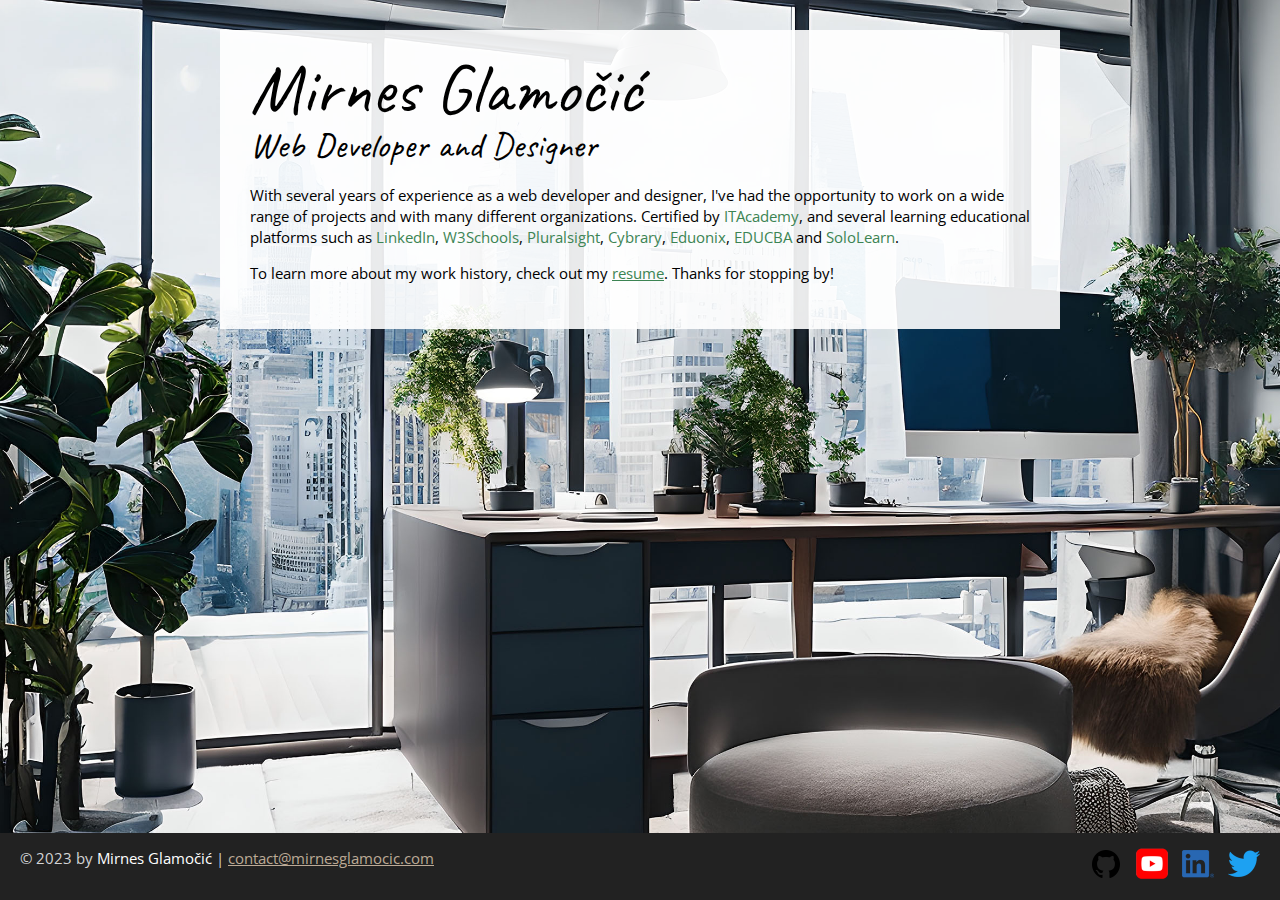
<file: index.html>
<!DOCTYPE html>
<html lang="en">
  <head>
    <meta charset="UTF-8">
    <meta name="viewport" content="width=device-width, initial-scale=1.0">
    <title>Mirnes Glamočić | Web Developer and Designer</title>
    <link rel="preconnect" href="https://fonts.googleapis.com">
    <link rel="preconnect" href="https://fonts.gstatic.com" crossorigin>
    <link href="https://fonts.googleapis.com/css2?family=Caveat&family=Open+Sans&display=swap" rel="stylesheet">
    <link rel="stylesheet" href="css/styles.css">
    <!-- Facebook & Viber(meta tags) -->
    <meta name="title" property="og:title" content="Mirnes Glamočić | Web Developer and Designer"/>
    <meta name="description" property="og:description" content="Mirnes Glamočić is an experienced Web Developer, UI/UX and Web Designer with several years of experience in the web development and design industry.">
    <meta property="og:url" content="https://mirnesglamocic.com"/>
    <meta property="og:type" content="website"/>
    <meta property="og:image" itemprop="image" content="https://mirnesglamocic.com/images/Mirnes_og.jpg"/>
    <meta property="og:image:type" content="image/jpg">
    <meta property="og:image:width" content="1200" />
    <meta property="og:image:height" content="630" />
    <meta property="og:image:alt" content="Full-Stack Web Developer and Desiger Mirnes Glamočić" />
    <meta property="og:site_name" content="Mirnes Glamočić | Web Developer, UI/UX and Web Designer">
    <meta property="og:locale" content="en_us" />
    <meta property="fb:app_id" content="1568922700258839"/>
    <!-- LinkedIn, Whatsapp & KakaoTalk(meta tags) -->
    <meta property="og:title" content="Mirnes Glamočić | Web Developer, UI/UX and Web Designer"/>
    <meta property="og:description" content="Mirnes Glamočić is an experienced Web Developer, UI/UX and Web Designer with several years of experience in the web development and design industry.">
    <!-- Twitter Meta Tags -->
    <meta name="twitter:card" content="summary" />
    <meta name="twitter:title" content="Mirnes Glamočić | Full-Stack Web Developer and Designer">
    <meta name="twitter:description" content="Mirnes Glamočić is an experienced Web Developer, UI/UX and Web Designer with several years of experience in the web development and design industry.">
    <meta name="twitter:image:src" content="https://mirnesglamocic.com/images/MirnesGlamocic.webp">
    <meta name="twitter:image:alt" content="Full-Stack Web Developer and Desiger Mirnes Glamočić">
    <!-- favicon -->
    <link rel="android-chrome-icon" sizes="192x192" href="./android-chrome-192x192.png">
    <link rel="apple-touch-icon" sizes="180x180" href="./apple-touch-icon.png">
    <link rel="icon" type="image/png" sizes="32x32" href="./favicon-32x32.png">
    <link rel="icon" type="image/png" sizes="16x16" href="./favicon-16x16.png">
    <link rel="manifest" href="./site.webmanifest">
    <link rel="canonical" href="https://mirnesglamocic.com/" />
  </head>
  <body class="home">
    <!-- //  INTRO  // -->
    <div class="content-wrapper">
      <div class="content-bg">
        <header>
          <!-- Start content edits below this line. -->
          <h1>Mirnes Glamočić</h1>
          <h2>Web Developer and Designer</h2>

          <!-- End content edits here. -->
        </header>

        <!-- //  ABOUT ME  // -->
        <main>
          <p>With several years of experience as a web developer and designer, I've had the opportunity to work on a wide range of projects and with many different organizations. Certified by <a href="https://www.link-group.eu/portfolio/itacademy" class="course" target="_blank">ITAcademy</a>, and several learning educational platforms such as <a href="https://linkedin.com/in/mirnesglamocic" class="course" target="_blank">LinkedIn</a>, <a href="https://www.w3profile.com/mirnesglamocic" class="course" target="_blank">W3Schools</a>, <a href="https://app.pluralsight.com/profile/mirnes-glamocic" class="course" target="_blank">Pluralsight</a>, <a href="https://app.cybrary.it/profile/mirnesglamocic" class="course" target="_blank">Cybrary</a>, <a href="https://www.eduonix.com/u/mirnes-glamocic" class="course" target="_blank">Eduonix</a>, <a href="https://www.educba.com/certificate/?c=7DUY58AED" class="course" target="_blank">EDUCBA</a> and <a href="https://www.sololearn.com/profile/18299203" class="course" target="_blank">SoloLearn</a>.</p>

          <p>To learn more about my work history, check out my <a href="resume.html"> resume</a>. Thanks for stopping by!</p>
        </main>
      </div>
    </div>
    <!-- //  FOOTER INFO, SOCIAL MEDIA  // -->
    <footer>
      <p>© 2023 by <a id="portfolio" href="https://mirnesglamocic.com" target="_blank">Mirnes Glamočić</a> |  <a href="mailto:contact@mirnesglamocic.com">contact@mirnesglamocic.com</a></p>

      <ul class="socials">
        <li>
          <a href="https://github.com/Full-Stack-Web-Developer-and-Designer" target="_blank"><img src="images/icon-logo-github.png" alt="My GitHub profile"></a>
        </li>
        <li>
          <a href="https://www.youtube.com/@mirnesglamocic" target="_blank"><img src="images/icon-logo-youtube.png" alt="My YouTube channel"></a>
        </li>
        <li>
          <a href="https://linkedin.com/in/mirnesglamocic" target="_blank"><img src="images/icon-logo-linkedin.png" alt="My LinkedIn profile"></a>
        </li>
        <li>
          <a href="https://twitter.com/mirnesglamocic" target="_blank"><img src="images/icon-logo-twitter.png" alt="My Twitter profile"></a>
        </li>
      </ul>
    </footer>
  </body>
</html>
</file>
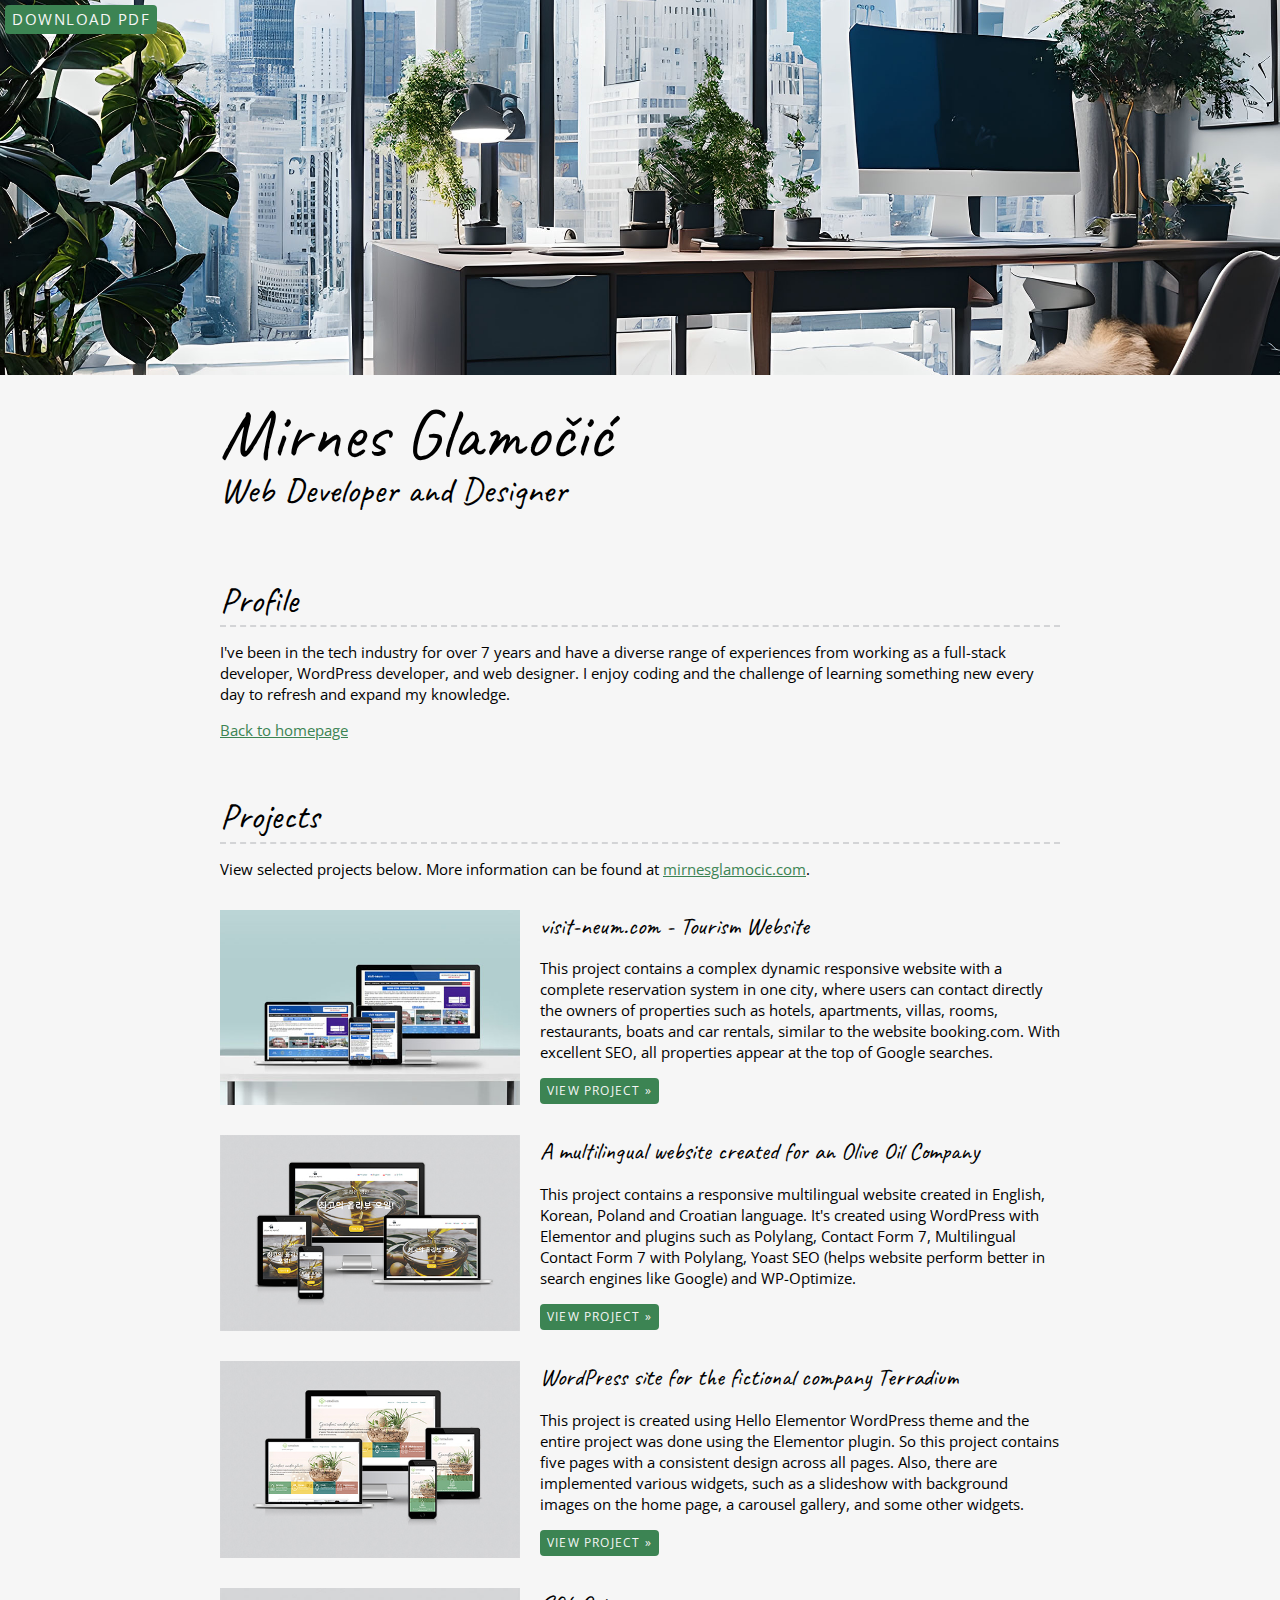
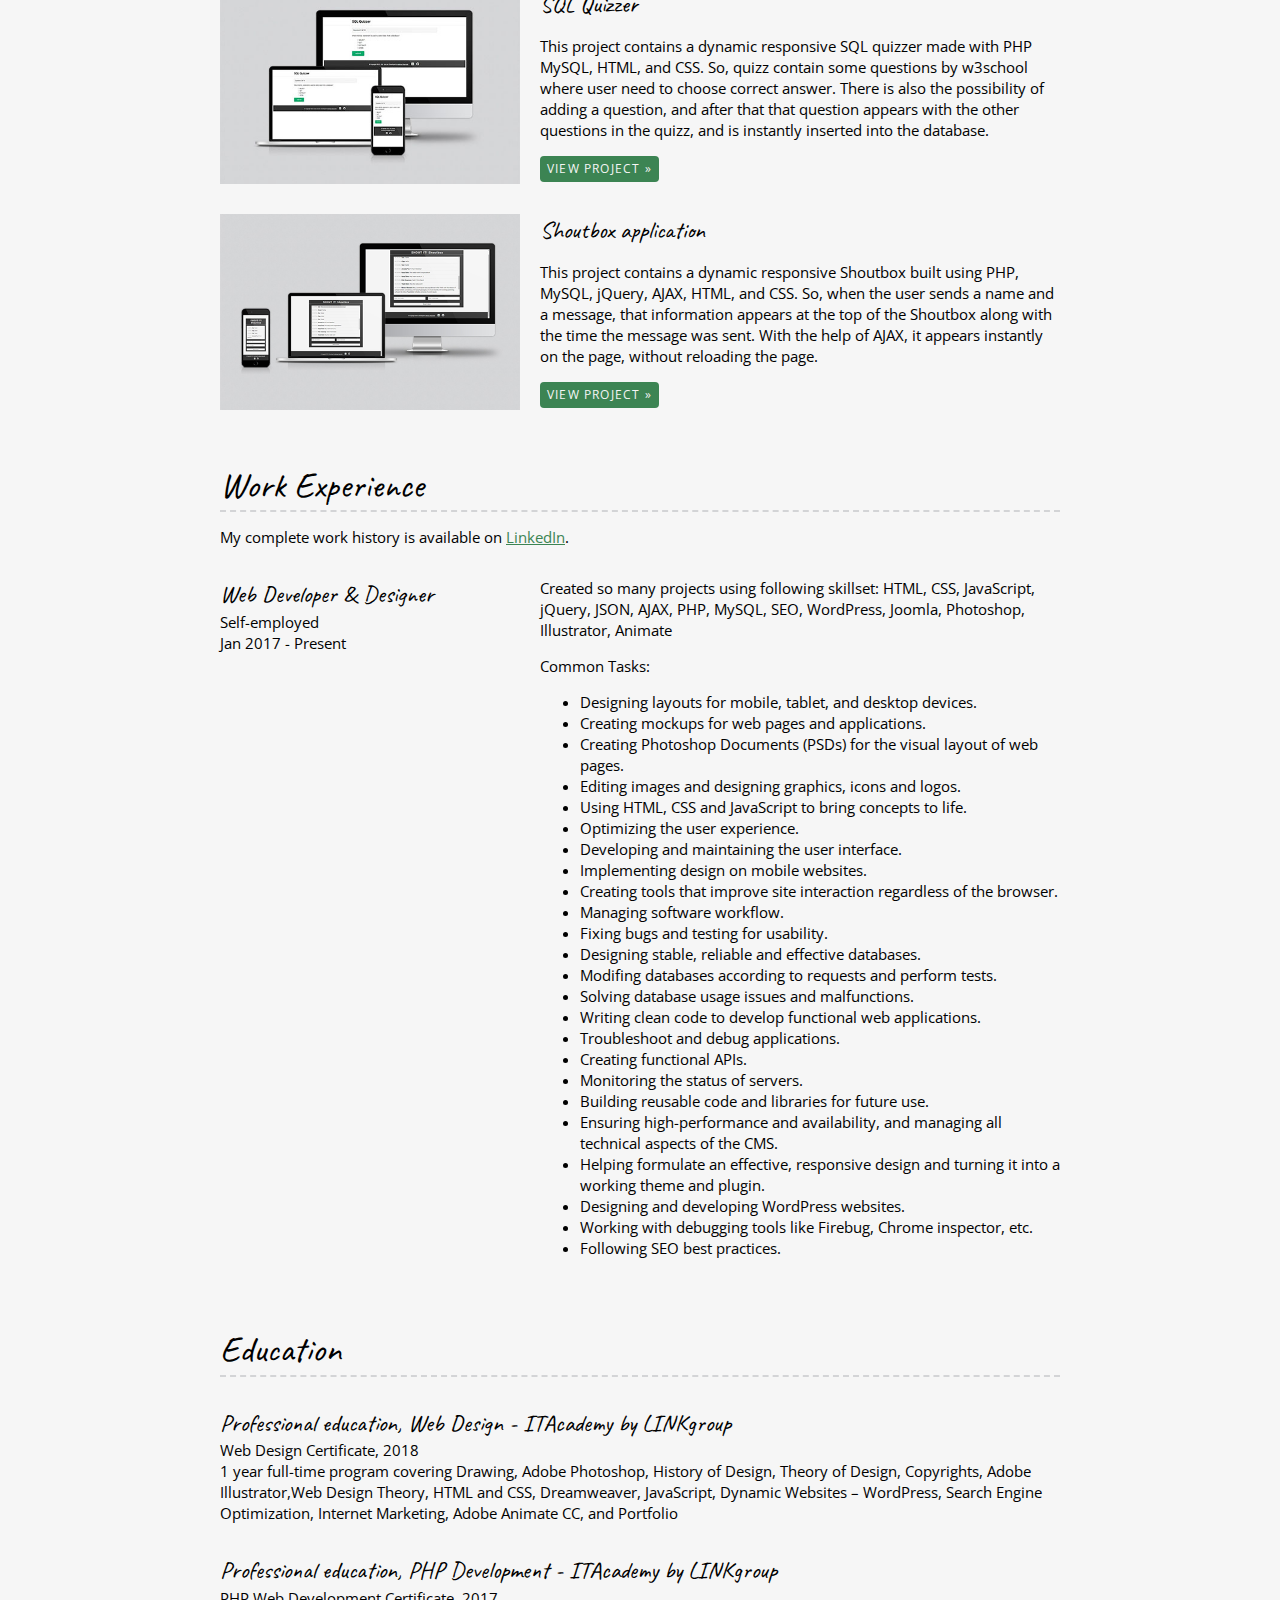
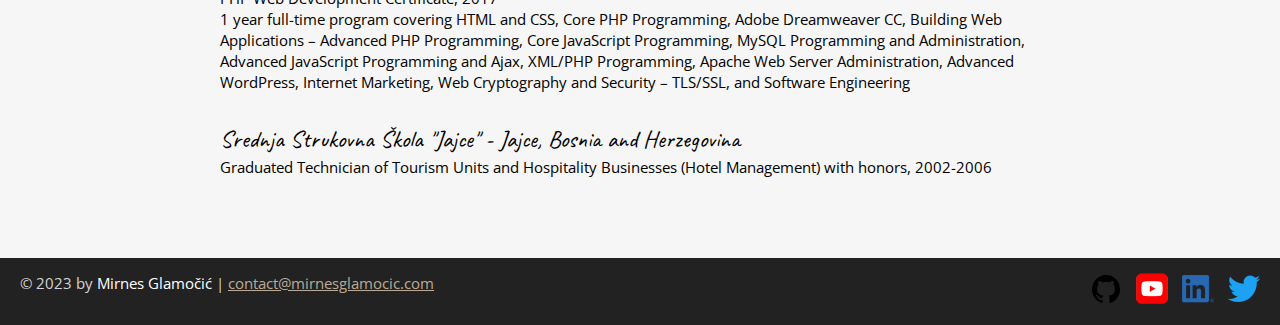
<file: resume.html>
<!DOCTYPE html>
<html lang="en">
  <head>
    <meta charset="UTF-8">
    <meta name="viewport" content="width=device-width, initial-scale=1.0">
    <title>Mirnes Glamočić | Web Developer and Designer</title>
    <link rel="preconnect" href="https://fonts.googleapis.com">
    <link rel="preconnect" href="https://fonts.gstatic.com" crossorigin>
    <link href="https://fonts.googleapis.com/css2?family=Caveat&family=Open+Sans&display=swap" rel="stylesheet">
    <link rel="stylesheet" href="css/styles.css">
    <!-- Facebook & Viber(meta tags) -->
    <meta name="title" property="og:title" content="Mirnes Glamočić | Web Developer and Designer"/>
    <meta name="description" property="og:description" content="Mirnes Glamočić is an experienced Web Developer, UI/UX and Web Designer with several years of experience in the web development and design industry.">
    <meta property="og:url" content="https://mirnesglamocic.com"/>
    <meta property="og:type" content="website"/>
    <meta property="og:image" itemprop="image" content="https://mirnesglamocic.com/images/Mirnes_og.jpg"/>
    <meta property="og:image:type" content="image/jpg">
    <meta property="og:image:width" content="1200" />
    <meta property="og:image:height" content="630" />
    <meta property="og:image:alt" content="Full-Stack Web Developer and Desiger Mirnes Glamočić" />
    <meta property="og:site_name" content="Mirnes Glamočić | Web Developer, UI/UX and Web Designer">
    <meta property="og:locale" content="en_us" />
    <meta property="fb:app_id" content="1568922700258839"/>
    <!-- LinkedIn, Whatsapp & KakaoTalk(meta tags) -->
    <meta property="og:title" content="Mirnes Glamočić | Web Developer, UI/UX and Web Designer"/>
    <meta property="og:description" content="Mirnes Glamočić is an experienced Web Developer, UI/UX and Web Designer with several years of experience in the web development and design industry.">
    <!-- Twitter Meta Tags -->
    <meta name="twitter:card" content="summary" />
    <meta name="twitter:title" content="Mirnes Glamočić | Full-Stack Web Developer and Designer">
    <meta name="twitter:description" content="Mirnes Glamočić is an experienced Web Developer, UI/UX and Web Designer with several years of experience in the web development and design industry.">
    <meta name="twitter:image:src" content="https://mirnesglamocic.com/images/MirnesGlamocic.webp">
    <meta name="twitter:image:alt" content="Full-Stack Web Developer and Desiger Mirnes Glamočić">
    <!-- favicon -->
    <link rel="android-chrome-icon" sizes="192x192" href="./android-chrome-192x192.png">
    <link rel="apple-touch-icon" sizes="180x180" href="./apple-touch-icon.png">
    <link rel="icon" type="image/png" sizes="32x32" href="./favicon-32x32.png">
    <link rel="icon" type="image/png" sizes="16x16" href="./favicon-16x16.png">
    <link rel="manifest" href="./site.webmanifest">
    <link rel="canonical" href="https://mirnesglamocic.com/" />
  </head>
<body class="resume">
    <a class="btn download-link" href="MirnesGlamocic-Resume.pdf" aria-label="Download my resume" target="_blank" download>Download PDF</a>
    <!-- //  INTRO  // -->
    <header>
      <div class="content-wrapper">
        <h1>Mirnes Glamočić</h1>
        <h2>Web Developer and Designer</h2>
      </div>
    </header>

    <main class="content-wrapper">
      <!-- //  PROFILE  // -->
      <section class="resume-section">
        <h2>Profile</h2>
        <p>I've been in the tech industry for over 7 years and have a diverse range of experiences from working as a full-stack developer, WordPress developer, and web designer. I enjoy coding and the challenge of learning something new every day to refresh and expand my knowledge.</p>
        
        <a href="index.html">Back to homepage</a>
      </section>

      <!-- //  PROJECTS  // -->
      <section class="resume-section">
        <h2>Projects</h2>
        <p>View selected projects below. More information can be found at <a href="https://mirnesglamocic.com" target="_blank">mirnesglamocic.com</a>.</p>

        <div class="project-wrapper">
          <section class="project-item">
            <img src="images/project_visit-neum-500px.jpg" srcset="images/project_visit-neum-1000px.jpg 2x" alt="Mockup by visit-neum.com">
            <h3>visit-neum.com - Tourism Website</h3>
            <p>This project contains a complex dynamic responsive website with a complete reservation system in one city, where users can contact directly the owners of properties such as hotels, apartments, villas, rooms, restaurants, boats and car rentals, similar to the website booking.com. With excellent SEO, all properties appear at the top of Google searches.</p>
            <a class="btn" href="https://visit-neum.com/" target="_blank">VIEW PROJECT &raquo;</a>
          </section>

          <section class="project-item">
            <img src="images/project_KR_OliveOil-500px.jpg" srcset="images/project_KR_OliveOil-1000px.jpg 2x" alt="Mockup by Olive Oil Matić">
            <h3>A multilingual website created for an Olive Oil Company</h3>
            <p>This project contains a responsive multilingual website created in English, Korean, Poland and Croatian language. It's created using WordPress with Elementor and plugins such as Polylang, Contact Form 7, Multilingual Contact Form 7 with Polylang, Yoast SEO (helps website perform better in search engines like Google) and WP-Optimize.</p>
            <a class="btn" href="https://oliveoilmatic.com/" target="_blank">VIEW PROJECT &raquo;</a>
          </section>

          <section class="project-item">
            <img src="images/project_terradium-500px.jpg" srcset="images/project_terradium-1000px.jpg 2x" alt="Mockup by Terradium">
            <h3>WordPress site for the fictional company Terradium</h3>
            <p>This project is created using Hello Elementor WordPress theme and the entire project was done using the Elementor plugin. So this project contains five pages with a consistent design across all pages. Also, there are implemented various widgets, such as a slideshow with background images on the home page, a carousel gallery,  and some other widgets.</p>
            <a class="btn" href="https://terradium.epizy.com/" target="_blank">VIEW PROJECT &raquo;</a>
          </section>

          <section class="project-item">
            <img src="images/project_SQLquizzer-500px.jpg" srcset="images/project_SQLquizzer-1000px.jpg 2x" alt="Mockup by SQL Quizzer">
            <h3>SQL Quizzer</h3>
            <p>This project contains a dynamic responsive SQL quizzer made with PHP MySQL, HTML, and CSS. So, quizz contain some questions by w3school where user need to choose correct answer. There is also the possibility of adding a question, and after that that question appears with the other questions in the quizz, and is instantly inserted into the database.</p>
            <a class="btn" href="https://mysql-quizzer.epizy.com/" target="_blank">VIEW PROJECT &raquo;</a>
          </section>
          
          <section class="project-item">
            <img src="images/project_shoutbox-500px.jpg" srcset="images/project_shoutbox-1000px.jpg 2x" alt="Mockup by Shoutbox">
            <h3>Shoutbox application</h3>
            <p>This project contains a dynamic responsive Shoutbox built using PHP, MySQL, jQuery, AJAX, HTML, and CSS. So, when the user sends a name and a message, that information appears at the top of the Shoutbox along with the time the message was sent. With the help of AJAX, it appears instantly on the page, without reloading the page.</p>
            <a class="btn" href="https://shoutbox.epizy.com/" target="_blank">VIEW PROJECT &raquo;</a>
          </section>
        </div>
      </section>

      <!-- //  WORK EXPERIENCE  // -->
      <section class="resume-section">
        <!-- Start content edits below this line.  -->
        <h2>Work Experience</h2>
        <p>My complete work history is available on <a href="https://ca.linkedin.com/in/mirnesglamocic" target="_blank">LinkedIn</a>.</p>

        <section class="work-item">
          <div class="work-details">
            <h3>Web Developer & Designer</h3>
            <p>Self-employed</p>
            <p>Jan 2017 - Present</p>
          </div>
          
          <div class="work-summary">
            <p>Created so many projects using following skillset: HTML, CSS, JavaScript, jQuery, JSON, AJAX, PHP, MySQL, SEO,
              WordPress, Joomla, Photoshop, Illustrator, Animate</p>
            <p>Common Tasks:</p>
            <ul>
              <li>Designing layouts for mobile, tablet, and desktop devices.</li>
              <li>Creating mockups for web pages and applications.</li>
              <li>Creating Photoshop Documents (PSDs) for the visual layout of web pages.</li>
              <li>Editing images and designing graphics, icons and logos.</li>
              <li>Using HTML, CSS and JavaScript to bring concepts to life.</li>
              <li>Optimizing the user experience.</li>
              <li>Developing and maintaining the user interface.</li>
              <li>Implementing design on mobile websites.</li>
              <li>Creating tools that improve site interaction regardless of the browser.</li>
              <li>Managing software workflow.</li>
              <li>Fixing bugs and testing for usability.</li>
              <li>Designing stable, reliable and effective databases.</li>
              <li>Modifing databases according to requests and perform tests.</li>
              <li>Solving database usage issues and malfunctions.</li>
              <li>Writing clean code to develop functional web applications.</li>
              <li>Troubleshoot and debug applications.</li>
              <li>Creating functional APIs.</li>
              <li>Monitoring the status of servers.</li>
              <li>Building reusable code and libraries for future use.</li>
              <li>Ensuring high-performance and availability, and managing all technical aspects of the CMS.</li>
              <li>Helping formulate an effective, responsive design and turning it into a working theme and plugin.</li>
              <li>Designing and developing WordPress websites.</li>
              <li>Working with debugging tools like Firebug, Chrome inspector, etc.</li>
              <li>Following SEO best practices.</li>
            </ul>
          </div>
        </section>
      </section>


      <!-- //  EDUCATION & CERTIFICATIONS  // -->
      <section class="resume-section">
        <!-- Start content edits below this line.  -->
        <h2>Education</h2>

        <section class="education-item">
          <h3>Professional education, Web Design - ITAcademy by LINKgroup</h3>
          <p>Web Design Certificate, 2018</p>
          <p>1 year full-time program covering Drawing, Adobe Photoshop, History of Design, Theory of Design, Copyrights, Adobe Illustrator,Web Design Theory, HTML and CSS, Dreamweaver, JavaScript, Dynamic Websites – WordPress, Search Engine Optimization, Internet Marketing, Adobe Animate CC, and Portfolio</p>
        </section>

        <section class="education-item">
          <h3>Professional education, PHP Development - ITAcademy by LINKgroup</h3>
          <p>PHP Web Development Certificate, 2017</p>
          <p>1 year full-time program covering HTML and CSS, Core PHP Programming, Adobe Dreamweaver CC, Building Web Applications – Advanced PHP Programming, Core JavaScript Programming, MySQL Programming and Administration, Advanced JavaScript Programming and Ajax, XML/PHP Programming, Apache Web Server Administration, Advanced WordPress, Internet Marketing, Web Cryptography and Security – TLS/SSL, and Software Engineering</p>
        </section>

        <section class="education-item">
          <h3>Srednja Strukovna Škola "Jajce" - Jajce, Bosnia and Herzegovina</h3>
          <p>Graduated Technician of Tourism Units and Hospitality Businesses (Hotel Management) with honors, 2002-2006</p>
        </section>
      </section>
    </main>


    <!-- //  FOOTER INFO, SOCIAL MEDIA  // -->
    <footer>
      <p>© 2023 by <a id="portfolio" href="https://mirnesglamocic.com" target="_blank">Mirnes Glamočić</a> |  <a href="mailto:contact@mirnesglamocic.com">contact@mirnesglamocic.com</a></p>

      <ul class="socials">
        <li>
          <a href="https://github.com/Full-Stack-Web-Developer-and-Designer" target="_blank"><img src="images/icon-logo-github.png" alt="My GitHub profile"></a>
        </li>
        <li>
          <a href="https://www.youtube.com/@mirnesglamocic" target="_blank"><img src="images/icon-logo-youtube.png" alt="My YouTube channel"></a>
        </li>
        <li>
          <a href="https://linkedin.com/in/mirnesglamocic" target="_blank"><img src="images/icon-logo-linkedin.png" alt="My LinkedIn profile"></a>
        </li>
        <li>
          <a href="https://twitter.com/mirnesglamocic" target="_blank"><img src="images/icon-logo-twitter.png" alt="My Twitter profile"></a>
        </li>
      </ul>
    </footer>
  </body>
</html>
</file>
<file: css/styles.css>
/*
COLOR PALETTE

Dark green    #3c8453
Sandy beige   #bcaa96
Dark gray     #222222
Light gray    #d3d4d6
Off-white     #f6f6f6
*/

/* GLOBAL STYLES 
------------------------------------*/
/* 
  https://www.paulirish.com/2012/box-sizing-border-box-ftw/
*/
html {
    box-sizing: border-box;
    font-size: 62.5%; /* set default to 10px */
}
*, *:before, *:after {
    box-sizing: inherit;
}

html, body {
    height: 100%;
}
body {
    background: #f6f6f6; 
    margin: 0;
    font-family: 'Open Sans', sans-serif;
    font-size: 1.5rem;
    line-height: 1.4;
}
h1, h2, h3 {
    font-family: 'Caveat', cursive;
    font-weight: 400;
    margin: 0;
}
h1 {
    font-size: 7rem;
    line-height: 0.85;
}
h2 {
    font-size: 3.6rem;
}
h3 {
    font-size: 2.4rem;
}

/* links */
a {
    color: #3c8453;
}
a:hover {
    color: #bcaa96;
    text-decoration: none;
}
a.course{
    text-decoration: none;
}
a.course:hover{
    text-decoration: underline;
}
footer a {
    color: #bcaa96;
}
footer a:hover {
    color: #3c8453;
}
footer #portfolio {
    color: #FFF;
    text-decoration: none;
}
footer #portfolio:hover {
    color: #bcaa96;
    text-decoration: underline;
}
footer a:active{
    color: #bcaa96;
}
footer #portfolio:active {
    color: #3c8453;
    text-decoration: none;
}
.btn {
    background: #3c8453;
    color: #f6f6f6;
    text-decoration: none;
    text-transform: uppercase;
    font-size: 1.2rem;
    display: inline-block;
    padding: 7px;
    letter-spacing: 0.1em;
    line-height: 1;
    border-radius: 4px;
}

.content-wrapper {
    margin: 0 auto;
    padding: 30px;
    max-width: 900px;
}


/* HOME
------------------------------------*/
.home {
    background: url(../images/bg-home-office-city.jpg) no-repeat;
    background-size: cover;
    display: flex;
    flex-direction: column;
}
.home .content-wrapper {
    flex: 1 0 auto;
}
.content-bg {
    background: rgb(255 255 255 / 0.9);
    padding: 30px;
}
@media screen and (max-width:650px){
    .home .content-wrapper {
        padding: 10px;
    }
    .content-bg {
        padding: 20px;
    }
}


/* RESUME
------------------------------------*/
.resume header::before {
    background: url(../images/bg-home-office-city.jpg) center;
    background-size: cover;
    content: "";
    display: block;
    height: 375px;
}
.resume-section {
    margin-bottom: 50px;
}
.resume-section h2 {
    border-bottom: 2px dashed #d3d4d6;
}
.download-link {
    position: fixed;
    top: 5px;
    left: 5px;
    font-size: 1.5rem;
}
@media screen and (max-width: 1200px){
    .download-link {
        position: absolute;
    }
}
@media screen and (max-width: 500px){
    .resume header::before {
        height: 200px;
    }
    h1 {
        font-size: 5rem;
    }
    h2 {
        font-size: 2.6rem;
    }
}


/* Projects
------------------------------------*/
.project-item {
    margin: 30px 0;
}
.project-item img {
    width: 300px;
}
@media screen and (min-width:860px) {
    .project-item {
        display: flow-root;
    }
    .project-item img {
        float: left;
        margin-right: 20px;
    }
}
@media screen and (min-width:650px) and (max-width:859px) {
    .project-wrapper {
        display: grid;
        grid-template-columns: repeat(2, 1fr);
        column-gap: 20px;
    }
    .project-item img {
        width: 100%;
    }
}
@media screen and (max-width:500px){
    .project-item img {
        width: 100%;
        margin-bottom: 10px;
    }
}


/* Work Experience
------------------------------------*/
.work-item {
    margin: 30px 0;
}
.work-details p {
    margin: 0;
}

@media screen and (min-width: 860px) {
    .work-item {
        display: grid;
        grid-template-columns: 300px 1fr;
        column-gap: 20px;
    }
    .work-summary p:first-child {
        margin-top: 0;
    }
}


/* Education
------------------------------------*/
.education-item {
    margin: 30px 0;
}
.education-item p {
    margin: 0;
}



/* FOOTER
------------------------------------*/
footer {
    background: #222;
    color: #d3d4d6;
}
.socials {
    list-style-type: none;
    padding: 0;
}
.socials li {
    display: inline-block;
    margin-left: 10px;
}
.socials img {
    width: 32px;
}
.socials img:hover {
    opacity: 0.5;
}

@media screen and (min-width: 860px){
    footer {
        display: flex;
        justify-content: space-between;
        padding: 0 20px;
    }
}
@media screen and (max-width: 859px){
    footer {
        text-align: center;
        padding: 10px;
    }

}
</file>
